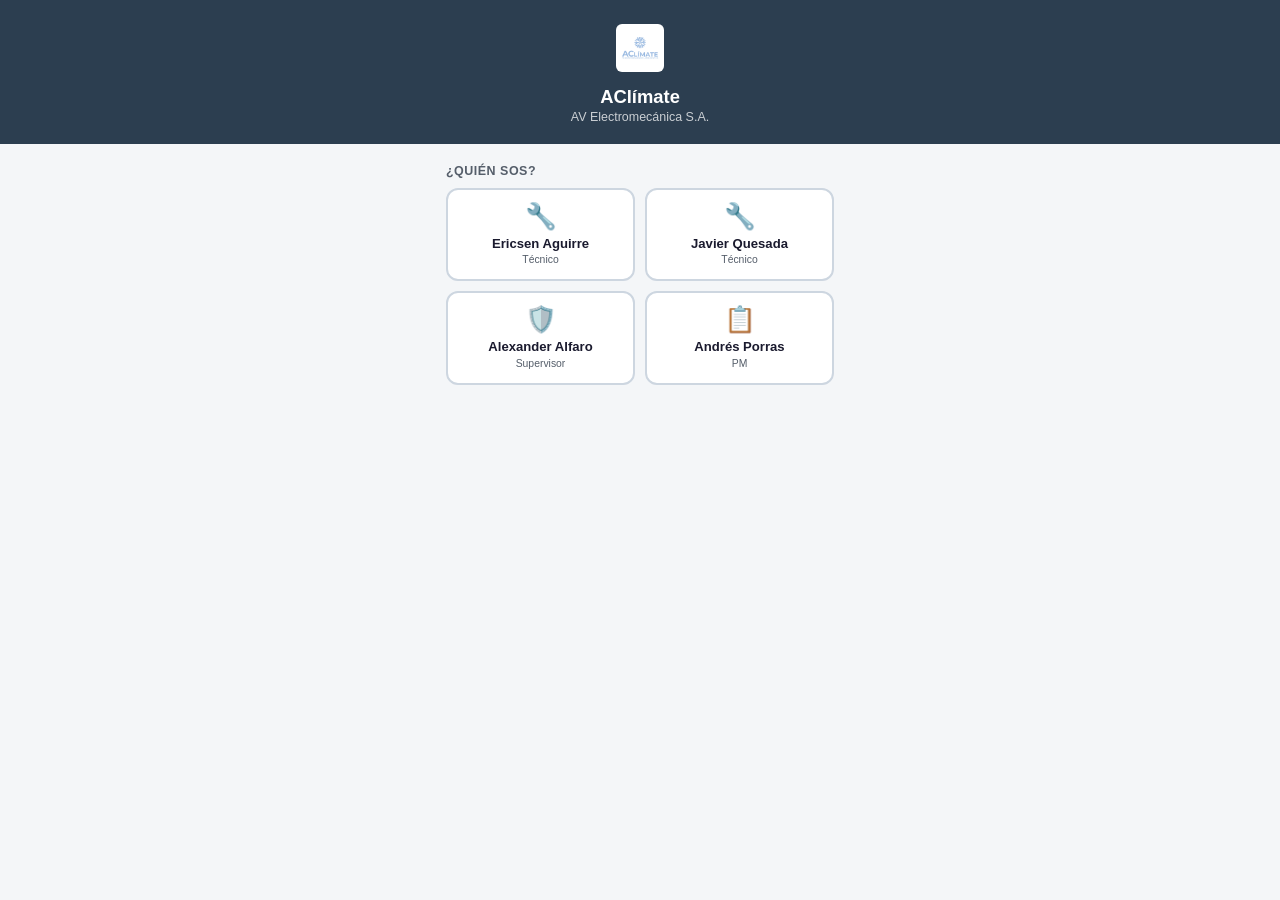
<file: index.html>
<!DOCTYPE html>
<html lang="es">
<head>
  <meta charset="UTF-8">
  <meta name="viewport" content="width=device-width, initial-scale=1, maximum-scale=1">
  <title>AClímate — Formularios Operativos</title>
  <link rel="stylesheet" href="aclimate.css">
  <style>
    .fecha-hoy {
      text-align: center;
      font-size: .8rem;
      color: var(--texto-sub);
      padding: 6px 0 0;
    }
    .cola-banner {
      display: none;
      background: var(--naranja);
      color: #fff;
      text-align: center;
      padding: 8px 12px;
      font-size: .82rem;
      font-weight: 600;
    }
    .cola-banner.show { display: block; }
    .info-footer {
      text-align: center;
      padding: 12px 16px 24px;
      font-size: .72rem;
      color: var(--texto-sub);
    }
  </style>
</head>
<body>

<div id="cola-banner" class="cola-banner">
  ⚠️ Hay <span id="cola-count">0</span> envíos pendientes sin conexión
</div>

<div class="hero">
  <img src="Aclimate_logo.jpg" alt="AClímate" onerror="this.style.display='none'">
  <h1>AClímate — Operaciones</h1>
  <p>AV Electromecánica S.A.</p>
  <p class="fecha-hoy" id="fecha-hoy"></p>
</div>

<!-- Acceso PM -->
<div style="padding: 12px 12px 0; display:flex; flex-direction:column; gap:8px;">
  <a href="ot-manager.html" style="
    display: flex; align-items: center; gap: 10px;
    background: #FDEBD0; border: 2px solid #E67E22;
    border-radius: 12px; padding: 12px 14px;
    text-decoration: none; color: #7D4E00;">
    <span style="font-size:1.6rem;">📋</span>
    <div>
      <div style="font-weight:700; font-size:.9rem;">Gestor de OTs — PM</div>
      <div style="font-size:.75rem; opacity:.8;">Crear, ver y cerrar Órdenes de Trabajo</div>
    </div>
    <span style="margin-left:auto; font-size:1.2rem;">→</span>
  </a>
  <a href="dashboard.html" style="
    display: flex; align-items: center; gap: 10px;
    background: #EBF5FB; border: 2px solid #2980B9;
    border-radius: 12px; padding: 12px 14px;
    text-decoration: none; color: #1A3A4E;">
    <span style="font-size:1.6rem;">📊</span>
    <div>
      <div style="font-weight:700; font-size:.9rem;">Dashboard Operativo</div>
      <div style="font-size:.75rem; opacity:.8;">KPIs, OTs, inventario, viáticos e incidencias</div>
    </div>
    <span style="margin-left:auto; font-size:1.2rem;">→</span>
  </a>
  <a href="inventario.html" style="
    display: flex; align-items: center; gap: 10px;
    background: #D5F5E3; border: 2px solid #27AE60;
    border-radius: 12px; padding: 12px 14px;
    text-decoration: none; color: #1A5E2A;">
    <span style="font-size:1.6rem;">📦</span>
    <div>
      <div style="font-weight:700; font-size:.9rem;">Inventario — Stock en tiempo real</div>
      <div style="font-size:.75rem; opacity:.8;">Bodega y camión · Semáforo · Movimientos</div>
    </div>
    <span style="margin-left:auto; font-size:1.2rem;">→</span>
  </a>
  <a href="formularios.html" style="
    display: flex; align-items: center; gap: 10px;
    background: #F5EEF8; border: 2px solid #8E44AD;
    border-radius: 12px; padding: 12px 14px;
    text-decoration: none; color: #4A235A;">
    <span style="font-size:1.6rem;">📝</span>
    <div>
      <div style="font-weight:700; font-size:.9rem;">Registros de Formularios</div>
      <div style="font-size:.75rem; opacity:.8;">Ver F01–F06 sin acceso a Google Sheets</div>
    </div>
    <span style="margin-left:auto; font-size:1.2rem;">→</span>
  </a>
</div>

<div class="forms-grid">

  <a href="f01-despacho.html" class="form-card">
    <div class="card-icon">📦</div>
    <span class="card-badge">F-01</span>
    <h3>Despacho de Materiales</h3>
    <p>Salida de bodega antes de cargar el camión</p>
  </a>

  <a href="f02-checklist-inicio.html" class="form-card">
    <div class="card-icon">🚛</div>
    <span class="card-badge">F-02</span>
    <h3>Checklist Inicio Jornada</h3>
    <p>Verificación del camión antes de salir</p>
  </a>

  <a href="f03-reporte-trabajo.html" class="form-card">
    <div class="card-icon">🔧</div>
    <span class="card-badge">F-03</span>
    <h3>Reporte de Trabajo</h3>
    <p>Cierre por OT al terminar en sitio</p>
  </a>

  <a href="f04-devolucion.html" class="form-card">
    <div class="card-icon">↩️</div>
    <span class="card-badge">F-04</span>
    <h3>Devolución de Materiales</h3>
    <p>Sobrantes devueltos a bodega</p>
  </a>

  <a href="f05-checklist-cierre.html" class="form-card">
    <div class="card-icon">🔒</div>
    <span class="card-badge">F-05</span>
    <h3>Checklist Cierre Jornada</h3>
    <p>Revisión del camión al final del día</p>
  </a>

  <a href="f06-viaticos.html" class="form-card">
    <div class="card-icon">💳</div>
    <span class="card-badge">F-06</span>
    <h3>Viáticos y Gastos</h3>
    <p>Registro de uso de tarjeta corporativa</p>
  </a>

</div>

<div class="info-footer">
  <strong>Regla de oro del inventario:</strong><br>
  Despachado (F-01) = Usado (F-03) + Devuelto (F-04)
</div>

<script src="auth.js?v=1"></script>
<script>
  checkAuth();
  inyectarBadge();

  document.getElementById('fecha-hoy').textContent =
    new Date().toLocaleDateString('es-CR', { weekday:'long', year:'numeric', month:'long', day:'numeric' });

  // Mostrar banner si hay envíos en cola
  const cola = JSON.parse(localStorage.getItem('cola_envio') || '[]');
  if (cola.length > 0) {
    document.getElementById('cola-count').textContent = cola.length;
    document.getElementById('cola-banner').classList.add('show');
  }
</script>

</body>
</html>
</file>
<file: aclimate.css>
/* AClímate — Estilos compartidos | Mobile-first */
:root {
  --azul:      #5B9EC9;
  --azul-dark: #2C3E50;
  --azul-light:#D6EAF8;
  --verde:     #27AE60;
  --rojo:      #E74C3C;
  --naranja:   #E67E22;
  --gris-bg:   #F4F6F8;
  --gris-borde:#CDD6E0;
  --texto:     #1A1A2E;
  --texto-sub: #555E6A;
  --radio:     10px;
  --sombra:    0 2px 8px rgba(0,0,0,.10);
}

* { box-sizing: border-box; margin: 0; padding: 0; }

html { font-size: 16px; }

body {
  font-family: Arial, Helvetica, sans-serif;
  background: var(--gris-bg);
  color: var(--texto);
  min-height: 100vh;
  padding-bottom: 90px; /* espacio para botón fijo */
}

/* ── HEADER ────────────────────────────────────────────────── */
.header {
  background: var(--azul-dark);
  color: #fff;
  padding: 12px 16px 10px;
  display: flex;
  align-items: center;
  gap: 10px;
  position: sticky;
  top: 0;
  z-index: 100;
  box-shadow: var(--sombra);
}
.header img { height: 36px; border-radius: 4px; }
.header-titles { flex: 1; min-width: 0; }
.header-titles h1 { font-size: 1rem; font-weight: 700; line-height: 1.2; }
.header-titles p  { font-size: .72rem; opacity: .75; margin-top: 1px; }
.badge-form {
  background: var(--azul);
  color: #fff;
  font-size: .75rem;
  font-weight: 700;
  padding: 3px 8px;
  border-radius: 12px;
  white-space: nowrap;
}

/* ── AUTOSAVE INDICATOR ─────────────────────────────────────── */
#autosave-bar {
  background: var(--azul-light);
  color: var(--azul-dark);
  font-size: .72rem;
  text-align: center;
  padding: 4px 8px;
  border-bottom: 1px solid var(--gris-borde);
  display: none;
}
#autosave-bar.show { display: block; }

/* ── SECCIONES ──────────────────────────────────────────────── */
.seccion {
  background: #fff;
  border-radius: var(--radio);
  margin: 12px 12px 0;
  padding: 14px 14px 10px;
  box-shadow: var(--sombra);
}
.seccion-titulo {
  font-size: .8rem;
  font-weight: 700;
  text-transform: uppercase;
  letter-spacing: .04em;
  color: var(--azul);
  border-bottom: 2px solid var(--azul-light);
  padding-bottom: 6px;
  margin-bottom: 12px;
}

/* ── CAMPOS ─────────────────────────────────────────────────── */
.campo {
  margin-bottom: 14px;
}
.campo label {
  display: block;
  font-size: .82rem;
  font-weight: 600;
  color: var(--azul-dark);
  margin-bottom: 5px;
}
.campo label .req { color: var(--rojo); margin-left: 2px; }

.campo input[type="text"],
.campo input[type="number"],
.campo input[type="date"],
.campo input[type="time"],
.campo select,
.campo textarea {
  width: 100%;
  padding: 11px 12px;
  border: 1.5px solid var(--gris-borde);
  border-radius: 8px;
  font-size: .95rem;
  font-family: inherit;
  color: var(--texto);
  background: #fff;
  appearance: none;
  -webkit-appearance: none;
  transition: border-color .15s;
}
.campo input:focus,
.campo select:focus,
.campo textarea:focus {
  outline: none;
  border-color: var(--azul);
  box-shadow: 0 0 0 3px rgba(91,158,201,.18);
}
.campo textarea { resize: vertical; min-height: 80px; }

.campo select {
  background-image: url("data:image/svg+xml,%3Csvg xmlns='http://www.w3.org/2000/svg' width='12' height='8' viewBox='0 0 12 8'%3E%3Cpath d='M1 1l5 5 5-5' stroke='%235B9EC9' stroke-width='2' fill='none' stroke-linecap='round'/%3E%3C/svg%3E");
  background-repeat: no-repeat;
  background-position: right 12px center;
  padding-right: 36px;
}

/* ── RADIO / CHECKBOX GROUPS ────────────────────────────────── */
.opciones {
  display: flex;
  flex-direction: column;
  gap: 6px;
}
.opcion-item {
  display: flex;
  align-items: center;
  gap: 9px;
  padding: 10px 12px;
  border: 1.5px solid var(--gris-borde);
  border-radius: 8px;
  cursor: pointer;
  transition: all .12s;
  background: #fff;
}
.opcion-item:has(input:checked) {
  border-color: var(--azul);
  background: var(--azul-light);
}
.opcion-item input[type="radio"],
.opcion-item input[type="checkbox"] {
  width: 18px;
  height: 18px;
  accent-color: var(--azul);
  cursor: pointer;
  flex-shrink: 0;
}
.opcion-item span { font-size: .9rem; }

/* ── FOTO / ARCHIVO ─────────────────────────────────────────── */
.foto-zona {
  border: 2px dashed var(--azul);
  border-radius: 10px;
  padding: 18px 12px;
  text-align: center;
  background: var(--azul-light);
  cursor: pointer;
  transition: background .15s;
  position: relative;
}
.foto-zona:hover { background: #C3DCF2; }
.foto-zona input[type="file"] {
  position: absolute; inset: 0; opacity: 0; cursor: pointer; width: 100%; height: 100%;
}
.foto-zona .icon { font-size: 2rem; line-height: 1; }
.foto-zona p { font-size: .82rem; color: var(--azul-dark); margin-top: 4px; }
.foto-zona .nombre-archivo {
  font-size: .78rem; color: var(--verde); margin-top: 6px; font-weight: 600;
}
.fotos-preview {
  display: flex;
  flex-wrap: wrap;
  gap: 8px;
  margin-top: 8px;
}
.fotos-preview img {
  width: 80px; height: 80px; object-fit: cover;
  border-radius: 6px; border: 2px solid var(--azul);
}

/* ── MULTI-ÍTEMS (F-01, F-03, F-04) ─────────────────────────── */
.items-wrapper {
  display: flex;
  flex-direction: column;
  gap: 10px;
}
.item-row {
  border: 1.5px solid var(--azul);
  border-radius: 10px;
  padding: 10px 10px 8px;
  background: var(--azul-light);
  position: relative;
}
.item-row-header {
  display: flex;
  align-items: center;
  justify-content: space-between;
  margin-bottom: 6px;
}
.item-num {
  font-size: .75rem;
  font-weight: 700;
  color: var(--azul-dark);
  background: var(--azul);
  color: #fff;
  padding: 1px 7px;
  border-radius: 10px;
}
.btn-rm-item {
  background: none;
  border: none;
  color: var(--rojo);
  font-size: 1.3rem;
  cursor: pointer;
  line-height: 1;
  padding: 2px 4px;
}

/* Autocomplete custom */
.autocomplete-wrap { position: relative; }
.autocomplete-input {
  width: 100%;
  padding: 11px 12px;
  border: 1.5px solid var(--gris-borde);
  border-radius: 8px;
  font-size: .9rem;
  font-family: inherit;
  background: #fff;
}
.autocomplete-input:focus {
  outline: none;
  border-color: var(--azul);
  box-shadow: 0 0 0 3px rgba(91,158,201,.18);
}
.autocomplete-dropdown {
  position: absolute;
  left: 0; right: 0; top: calc(100% + 3px);
  background: #fff;
  border: 1.5px solid var(--azul);
  border-radius: 8px;
  max-height: 220px;
  overflow-y: auto;
  z-index: 200;
  box-shadow: var(--sombra);
  display: none;
}
.autocomplete-dropdown.open { display: block; }
.ac-option {
  padding: 10px 12px;
  font-size: .85rem;
  cursor: pointer;
  border-bottom: 1px solid var(--gris-borde);
  line-height: 1.3;
}
.ac-option:last-child { border-bottom: none; }
.ac-option:hover, .ac-option.focused { background: var(--azul-light); }
.ac-option .ac-code { font-size: .72rem; color: var(--azul); font-weight: 700; }
.ac-option .ac-name { color: var(--texto); }
.ac-option .ac-cat  { font-size: .7rem; color: var(--texto-sub); }
.ac-selected {
  background: var(--verde);
  color: #fff;
  border-radius: 6px;
  padding: 4px 8px;
  font-size: .78rem;
  margin-top: 4px;
  display: none;
}
.ac-selected.show { display: inline-block; }

.item-qty-row {
  display: flex;
  align-items: center;
  gap: 8px;
  margin-top: 8px;
}
.item-qty-row label { font-size: .82rem; font-weight: 600; white-space: nowrap; flex-shrink: 0; }
.item-qty-row input {
  flex: 1;
  padding: 9px 10px;
  border: 1.5px solid var(--gris-borde);
  border-radius: 8px;
  font-size: .95rem;
  font-family: inherit;
}
.item-qty-row input:focus {
  outline: none; border-color: var(--azul);
}

.btn-add-item {
  display: flex;
  align-items: center;
  justify-content: center;
  gap: 6px;
  width: 100%;
  padding: 11px;
  background: #fff;
  border: 2px dashed var(--azul);
  border-radius: 10px;
  color: var(--azul);
  font-size: .9rem;
  font-weight: 600;
  cursor: pointer;
  margin-top: 6px;
  transition: background .12s;
}
.btn-add-item:hover { background: var(--azul-light); }

/* ── ESTADOS VISUALES ────────────────────────────────────────── */
.estado-ok     { color: var(--verde);   font-weight: 600; }
.estado-warn   { color: var(--naranja); font-weight: 600; }
.estado-error  { color: var(--rojo);    font-weight: 600; }

.campo.error > input,
.campo.error > select,
.campo.error > textarea,
.campo.error .foto-zona,
.campo.error .autocomplete-input {
  border-color: var(--rojo) !important;
}
.campo.error .campo-error-msg {
  display: block;
  color: var(--rojo);
  font-size: .75rem;
  margin-top: 4px;
}
.campo-error-msg { display: none; }

/* ── BOTÓN SUBMIT FIJO ───────────────────────────────────────── */
.submit-bar {
  position: fixed;
  bottom: 0; left: 0; right: 0;
  background: #fff;
  padding: 10px 16px 16px;
  box-shadow: 0 -3px 12px rgba(0,0,0,.12);
  z-index: 100;
}
.btn-submit {
  display: flex;
  align-items: center;
  justify-content: center;
  gap: 8px;
  width: 100%;
  padding: 15px;
  background: var(--azul-dark);
  color: #fff;
  border: none;
  border-radius: 12px;
  font-size: 1.05rem;
  font-weight: 700;
  cursor: pointer;
  transition: background .15s, transform .1s;
}
.btn-submit:hover  { background: #3d5166; }
.btn-submit:active { transform: scale(.98); }
.btn-submit:disabled { background: var(--gris-borde); cursor: not-allowed; }

/* ── TOAST NOTIFICACIONES ────────────────────────────────────── */
#toast {
  position: fixed;
  bottom: 80px; left: 50%; transform: translateX(-50%);
  background: var(--azul-dark);
  color: #fff;
  padding: 12px 22px;
  border-radius: 24px;
  font-size: .9rem;
  font-weight: 600;
  z-index: 300;
  opacity: 0;
  pointer-events: none;
  transition: opacity .25s, bottom .25s;
  max-width: 90vw;
  text-align: center;
}
#toast.show { opacity: 1; bottom: 90px; }
#toast.success { background: var(--verde); }
#toast.error   { background: var(--rojo); }
#toast.warn    { background: var(--naranja); }

/* ── OVERLAY CARGANDO ────────────────────────────────────────── */
#loading-overlay {
  display: none;
  position: fixed; inset: 0;
  background: rgba(0,0,0,.45);
  z-index: 500;
  align-items: center;
  justify-content: center;
  flex-direction: column;
  gap: 12px;
  color: #fff;
  font-size: .95rem;
}
#loading-overlay.show { display: flex; }
.spinner {
  width: 46px; height: 46px;
  border: 5px solid rgba(255,255,255,.3);
  border-top-color: #fff;
  border-radius: 50%;
  animation: spin .8s linear infinite;
}
@keyframes spin { to { transform: rotate(360deg); } }

/* ── PANTALLA ÉXITO ──────────────────────────────────────────── */
#success-screen {
  display: none;
  position: fixed; inset: 0;
  background: var(--verde);
  z-index: 600;
  align-items: center;
  justify-content: center;
  flex-direction: column;
  gap: 16px;
  color: #fff;
  text-align: center;
  padding: 24px;
}
#success-screen.show { display: flex; }
#success-screen .check { font-size: 4rem; }
#success-screen h2 { font-size: 1.5rem; }
#success-screen p  { font-size: .95rem; opacity: .9; max-width: 300px; }
.btn-nuevo {
  margin-top: 8px;
  padding: 13px 32px;
  background: rgba(255,255,255,.25);
  border: 2px solid #fff;
  border-radius: 12px;
  color: #fff;
  font-size: 1rem;
  font-weight: 700;
  cursor: pointer;
  transition: background .15s;
}
.btn-nuevo:hover { background: rgba(255,255,255,.35); }

/* ── INDEX PAGE ──────────────────────────────────────────────── */
.hero {
  background: linear-gradient(135deg, var(--azul-dark), #1A3550);
  color: #fff;
  padding: 24px 16px 20px;
  text-align: center;
}
.hero img { height: 54px; border-radius: 6px; margin-bottom: 10px; }
.hero h1 { font-size: 1.4rem; }
.hero p  { font-size: .85rem; opacity: .8; margin-top: 4px; }

.forms-grid {
  padding: 16px 12px;
  display: grid;
  grid-template-columns: 1fr 1fr;
  gap: 12px;
}
.form-card {
  background: #fff;
  border-radius: 14px;
  padding: 16px 12px 14px;
  text-decoration: none;
  color: var(--texto);
  box-shadow: var(--sombra);
  display: flex;
  flex-direction: column;
  align-items: center;
  gap: 6px;
  text-align: center;
  border: 2px solid transparent;
  transition: border-color .15s, transform .12s;
  -webkit-tap-highlight-color: transparent;
}
.form-card:hover  { border-color: var(--azul); }
.form-card:active { transform: scale(.97); }
.form-card .card-icon { font-size: 2.2rem; }
.form-card .card-badge {
  font-size: .72rem; font-weight: 700;
  background: var(--azul); color: #fff;
  padding: 2px 8px; border-radius: 10px;
}
.form-card h3 { font-size: .82rem; line-height: 1.3; }
.form-card p  { font-size: .72rem; color: var(--texto-sub); line-height: 1.3; }

/* ── UTILIDADES ──────────────────────────────────────────────── */
.mt-2 { margin-top: 8px; }
.txt-sub { font-size: .78rem; color: var(--texto-sub); }
.alerta-info {
  background: var(--azul-light);
  border-left: 4px solid var(--azul);
  padding: 10px 12px;
  border-radius: 0 8px 8px 0;
  font-size: .82rem;
  color: var(--azul-dark);
  margin-bottom: 10px;
}
</file>
